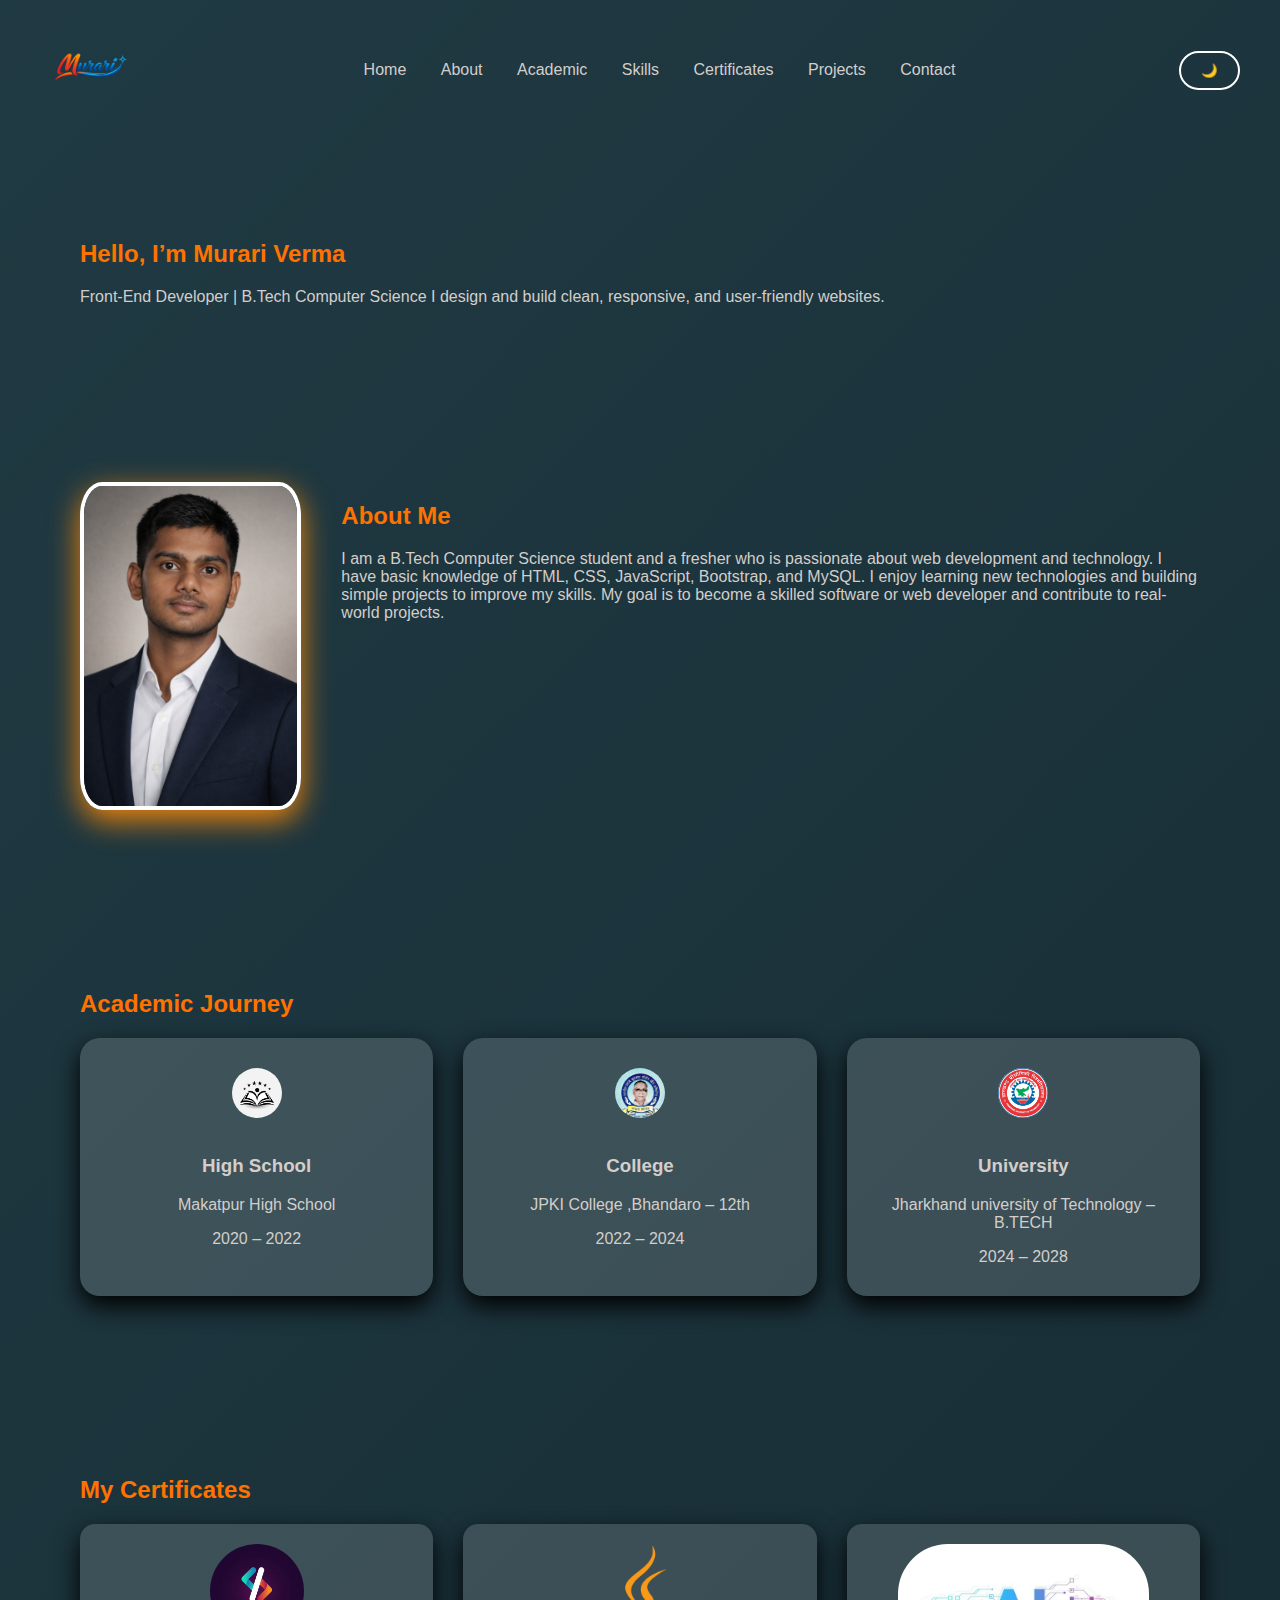
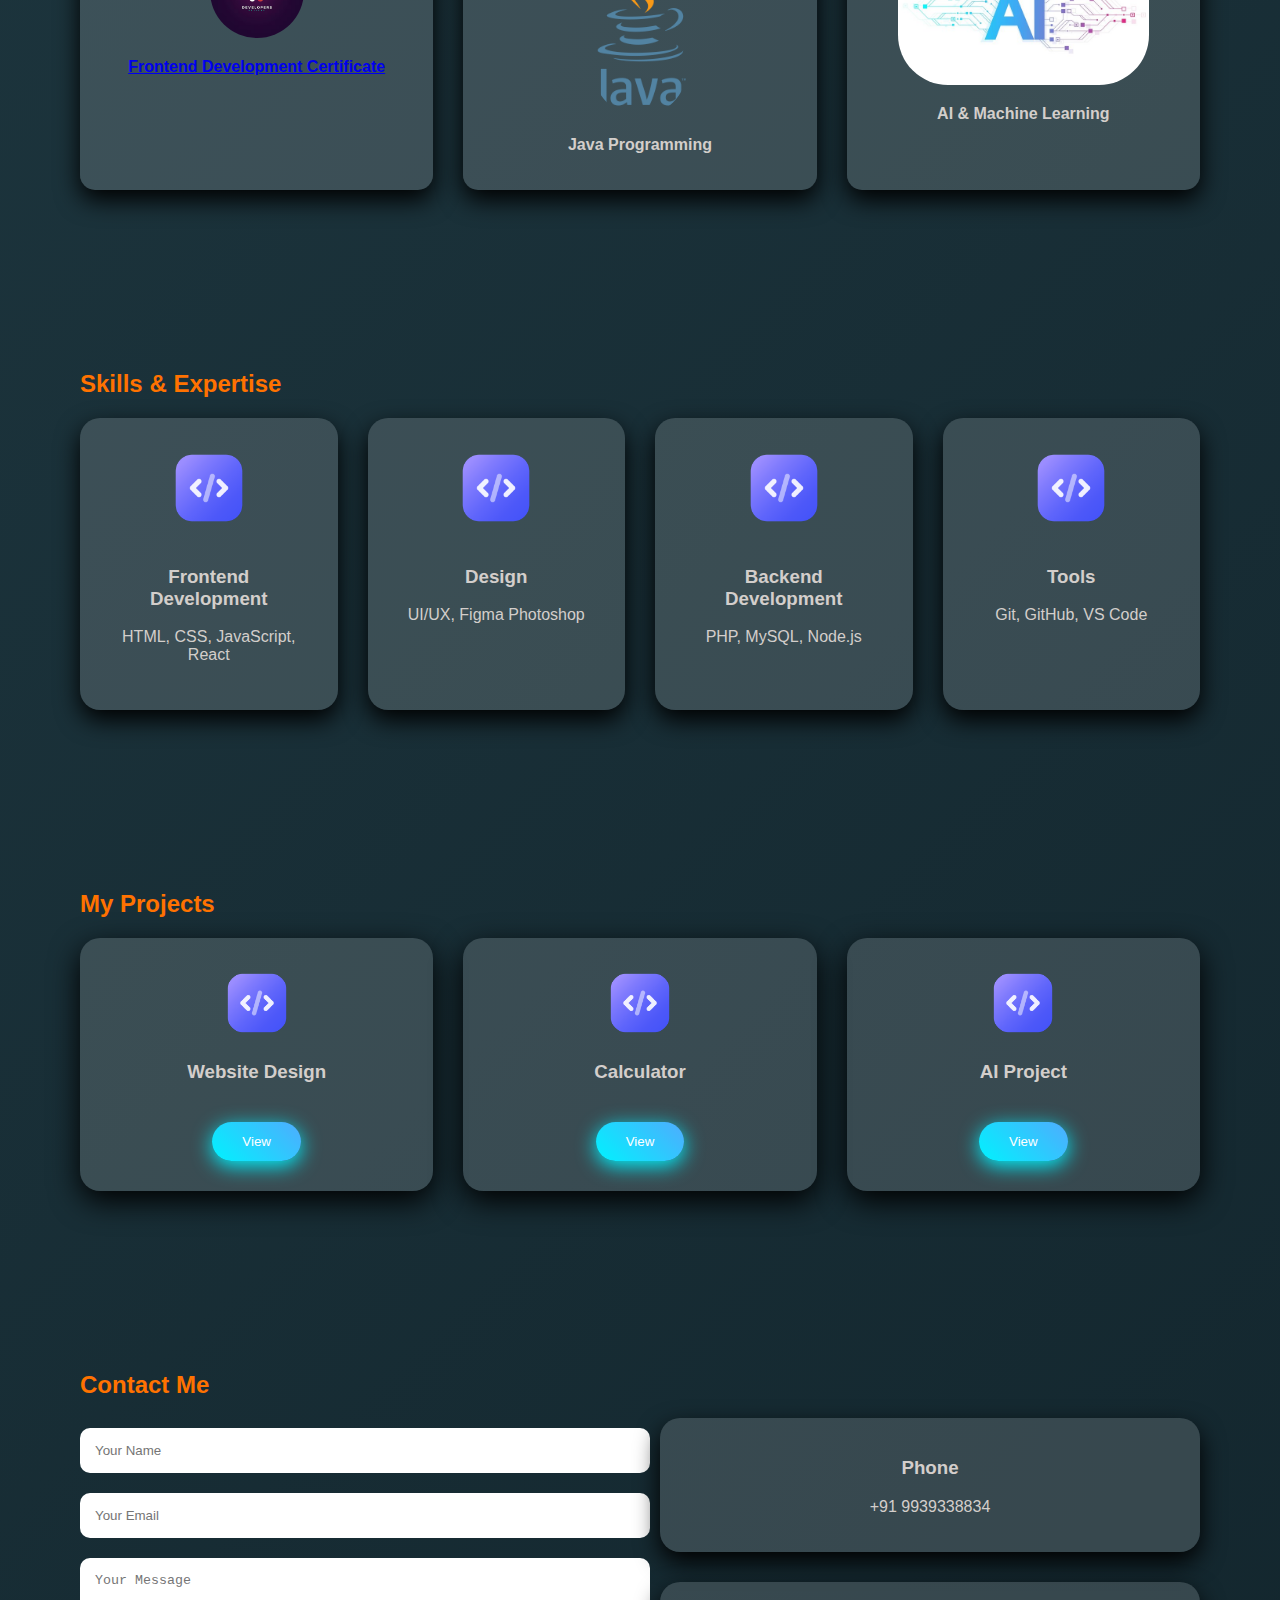
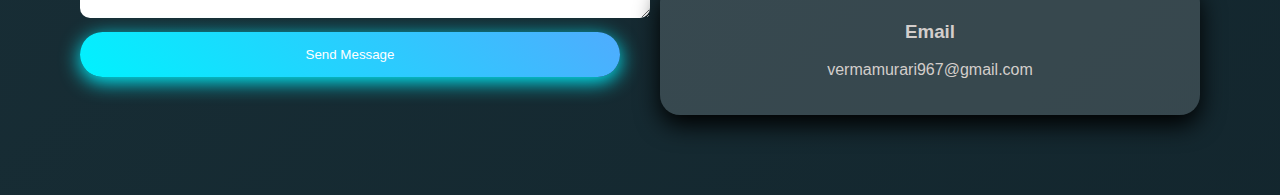
<file: index.html>
<!DOCTYPE html>
<html>

<head>
    <meta charset="UTF-8">
    <title>My Portfolio</title>
    <link rel="stylesheet" href="style.css">
    
</head>

<body>

    <header>
        
            <img src="ChatGPT Image Feb 8, 2026, 11_26_03 PM.png" alt="Logo" width="100">    
        <nav>
            <a href="#home">Home</a>
            <a href="#about">About</a>
            <a href="#academic">Academic</a>
            <a href="#skills">Skills</a>
            <a href="#certificates">Certificates</a>
            <a href="#projects">Projects</a>
            <a href="#contact">Contact</a>
        </nav>
        <button id="themeToggle">🌙</button>
    </header>

    <section id="home" class="box">
        <h2>Hello, I’m Murari Verma</h2>
        <p>
        Front-End Developer | B.Tech Computer Science
        I design and build clean, responsive, and user-friendly websites.</p>
    </section>

    <section id="about" class="box">
        <div class="about-container">
            <img src="ai generated image.png" alt="Profile Picture">
            <div>
                <h2>About Me</h2>
                <p>I am a B.Tech Computer Science student and a fresher who is passionate about web development and technology. I have
                basic knowledge of HTML, CSS, JavaScript, Bootstrap, and MySQL. I enjoy learning new technologies and building simple
                projects to improve my skills. My goal is to become a skilled software or web developer and contribute to real-world
                projects.</p>
            </div>
        </div>
    </section>
    <section id="academic" class="box">
        <h2>Academic Journey</h2>
    
        <div class="academic-grid">
    
            <div class="academic-card">
                <img src="school.jpg">
                <h3>High School</h3>
                <p>Makatpur High School</p>
                <span>2020 – 2022</span>
            </div>
    
            <div class="academic-card">
                <img src="college.jpg">
                <h3>College</h3>
                <p>JPKI College ,Bhandaro – 12th</p>
                <span>2022 – 2024</span>
            </div>
    
            <div class="academic-card">
                <img src="JUT_Logo.jpg">
                <h3>University</h3>
                <p>Jharkhand university of Technology – B.TECH</p>
                <span>2024 – 2028</span>
            </div>
    
        </div>
    </section>
    <section id="certificates" class="box">
        <h2>My Certificates</h2>
        <div class="cert-grid">
    
            <div class="cert-card">
                <img src="creative-gradient-code-logo_23-2148820572.avif">
                <a href="Dev.html"><p>Frontend Development Certificate</p> <style>text</style></a>
            </div>
    
            <div class="cert-card">
                <img src="Java_programming_language_logo.svg.png">
                <p>Java Programming</p>
            </div>
    
            <div class="cert-card">
                <img src="ai logo.jpg" style="width: 80%;">
                <p>AI & Machine Learning</p>
            </div>
    
        </div>
    </section>
<section id="skills" class="box">
    <h2>Skills & Expertise</h2>

    <div class="skills-grid">

        <div class="skill-card">
            <img src="code.png">
            <h3>Frontend Development</h3>
            <p>HTML, CSS, JavaScript, React</p>
        </div>

        <div class="skill-card">
            <img src="code.png">
            <h3>Design</h3>
            <p>UI/UX, Figma Photoshop</p>
        </div>

        <div class="skill-card">
            <img src="code.png">
            <h3>Backend Development</h3>
            <p>PHP, MySQL, Node.js</p>
        </div>

        <div class="skill-card">
            <img src="code.png">
            <h3>Tools</h3>
            <p>Git, GitHub, VS Code</p>
        </div>

    </div>
</section>


    <section id="projects" class="box">
        <h2>My Projects</h2>
        <div class="project-grid">
            <div class="project-card">
                <img src="code.png">
                <h3>Website Design</h3>
                <button>View</button>
            </div>

            <div class="project-card">
                <img src="code.png">
                <h3>Calculator </h3>
                <button>View</button>
            </div>

            <div class="project-card">
                <img src="code.png">
                <h3>AI Project</h3>
                <button>View</button>
            </div>
        </div>
    </section>

    <section id="contact" class="box">
        <h2>Contact Me</h2>
    
        <div class="contact-grid">
    
            <!-- Left Form -->
            <form action="save_contact.php" method="POST" class="contact-form">
                <input type="text" name="name" placeholder="Your Name" required>
                <input type="email" name="email" placeholder="Your Email" required>
                <textarea name="message" placeholder="Your Message" required></textarea>
                <button type="submit">Send Message</button>
            </form>
    
            <!-- Right Info -->
            <div class="contact-info">
                <div class="info-box">
                    <h3>Phone</h3>
                    <p>+91 9939338834</p>
                </div>
    
                <div class="info-box">
                    
                    <h3>Email</h3>
                    <p>vermamurari967@gmail.com</p>
                </div>
            </div>
    
        </div>
    </section>


    <script src="script.js"></script>
</body>

</html>
</file>
<file: style.css>
:root {
    --bg1: #1d7154;
    --bg2: #c33764;
    --text: rgb(211, 206, 203);
    --box: rgba(236, 245, 65, 0.15);
}

.light {
    --bg1: #e01818;
    --bg2: #ffffff;
    --text: black;
    --box: rgba(0, 0, 0, 0.1);
}

body {
    margin: 0;
    font-family: Arial;
    color: var(--text);
    background: linear-gradient(-45deg, #1d2671, #c33764, #0f2027, #203a43);
    background-size: 400% 400%;
    animation: gradientBG 10s ease infinite;
}
h2{
    color: #ff7200;
}
@keyframes gradientBG {
    0% {
        background-position: 0% 50%
    }

    50% {
        background-position: 100% 50%
    }

    100% {
        background-position: 0% 50%
    }
}

header {
    display: flex;
    justify-content: space-between;
    align-items: center;
    padding: 20px 40px;
}

nav a {
    margin: 15px;
    color: var(--text);
    text-decoration: none;
}

#themeToggle {
    padding: 10px;
}

.box {
    padding: 80px;
    transition: .4s;
}

.box:hover {
    background: var(--box);
    transform: scale(1.03);
}

.about-container {
    display: flex;
    gap: 40px;
}

.about-container img {
    width: 300px;
    height: 320px;
    border-radius: 10%;
    border: 4px solid white;
    box-shadow: 0px 10px 30px rgb(241, 134, 11);
}

.project-grid {
    display: grid;
    grid-template-columns: repeat(3, 1fr);
    gap: 30px;
}

.project-card {
    background: rgba(255, 255, 255, 0.15);
    padding: 30px;
    border-radius: 20px;
    text-align: center;
    box-shadow: 0 10px 30px black;
    transition: .4s;
}

.project-card img {
    width: 70px;
    border-radius: 50%;
}

.project-card:hover {
    transform: translateY(-15px) scale(1.05);
}

.project-card button {
    margin-top: 20px;
    padding: 12px 30px;
    border: none;
    border-radius: 30px;
    background: linear-gradient(45deg, #00f2fe, #4facfe);
    color: white;
    box-shadow: 0 5px 20px #00f2fe;
}
#themeToggle {
    padding: 10px 20px;
    border: 2px solid white;
    border-radius: 30px;
    background: transparent;
    color: white;
    cursor: pointer;
    
}
.academic-grid {
    display: grid;
    grid-template-columns: repeat(3, 1fr);
    gap: 30px;
}

.academic-card {
    background: rgba(255, 255, 255, 0.15);
    padding: 30px;
    border-radius: 20px;
    text-align: center;
    box-shadow: 0 10px 25px black;
    transition: .4s;
}

.academic-card img {
    width: 50px;
    margin-bottom: 15px;
    border-radius: 50%;
    font-weight: bold;
}

.academic-card:hover {
    transform: translateY(-15px);
    background: rgba(255, 255, 255, 0.3);
}
.skills-grid {
    display: grid;
    grid-template-columns: repeat(4, 1fr);
    gap: 30px;
}

.skill-card {
    background: rgba(255, 255, 255, 0.15);
    padding: 30px;
    border-radius: 20px;
    text-align: center;
    box-shadow: 0 10px 25px black;
    transition: .4s;
}

.skill-card img {
    width: 80px;
    margin-bottom: 15px;
}

.skill-card:hover {
    transform: translateY(-15px) scale(1.05);
    background: rgba(255, 255, 255, 0.3);
}
.cert-grid {
    display: grid;
    grid-template-columns: repeat(3, 1fr);
    gap: 30px;
}

.cert-card {
    background: rgba(255, 255, 255, 0.15);
    padding: 20px;
    border-radius: 15px;
    text-align: center;
    transition: .4s;
    box-shadow: 0 10px 25px black;
    font-weight: bold;
}

.cert-card img {
    width: 30%;
    border-radius: 50px;
}

.cert-card:hover {
    transform: scale(1.05);
    background: rgba(255, 255, 255, 0.3);
}
.contact-grid {
    display: grid;
    grid-template-columns: 1fr 1fr;
    gap: 40px;
}

.contact-form input,
.contact-form textarea {
    width: 100%;
    padding: 15px;
    margin: 10px 0;
    border: none;
    border-radius: 10px;
}

.contact-form button {
    width: 100%;
    padding: 15px;
    border: none;
    background: linear-gradient(45deg, #00f2fe, #4facfe);
    color: white;
    border-radius: 30px;
    box-shadow: 0 5px 20px #00f2fe;
}

.contact-info {
    display: flex;
    flex-direction: column;
    justify-content: center;
    gap: 30px;
}

.info-box {
    background: rgba(255, 255, 255, 0.15);
    padding: 20px;
    border-radius: 20px;
    text-align: center;
    box-shadow: 0 10px 25px black;
    transition: .4s;
}

.info-box img {
    width: 30px;
    margin-bottom: 10px;
}

.info-box:hover {
    transform: translateY(-10px);
    background: rgba(255, 255, 255, 0.3);
}
logo{
    width: 80px;
    height: auto;
    margin-left: 5px;
}
</file>
